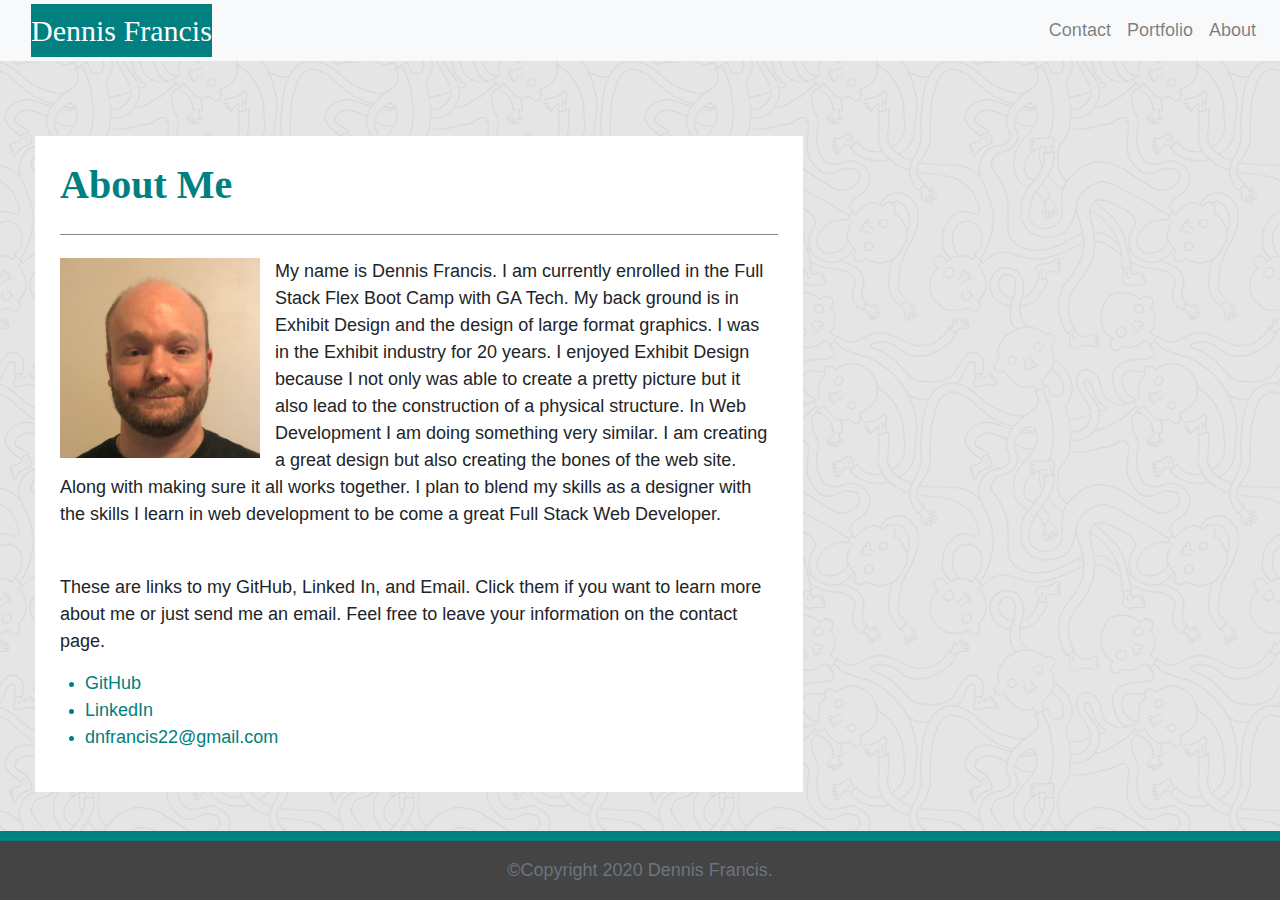
<file: index.html>
<!DOCTYPE html>

<!--[if lt IE 7]>      <html class="no-js lt-ie9 lt-ie8 lt-ie7"> <![endif]-->
<!--[if IE 7]>         <html class="no-js lt-ie9 lt-ie8"> <![endif]-->
<!--[if IE 8]>         <html class="no-js lt-ie9"> <![endif]-->
<!--[if gt IE 8]><!-->
<html class="no-js" lang="en">
  <!--<![endif]-->
  <head>
    <meta charset="utf-8" />
    <meta http-equiv="X-UA-Compatible" content="IE=edge" />
    <title>About Me</title>
    <meta name="description" content="" />
    <meta name="viewport" content="width=device-width, initial-scale=1" />

    <link
      rel="stylesheet"
      href="https://stackpath.bootstrapcdn.com/bootstrap/4.5.2/css/bootstrap.min.css"
      integrity="sha384-JcKb8q3iqJ61gNV9KGb8thSsNjpSL0n8PARn9HuZOnIxN0hoP+VmmDGMN5t9UJ0Z"
      crossorigin="anonymous"
    />
    <link rel="stylesheet" href="style.css" />
  </head>
  <body>
    <!-- This is the nav bar it contains links to other pages as well as a home button. -->
    <nav class="navbar navbar-expand-lg navbar-light bg-light">
      <div>
        <a class="name" class="nav-link" href="index.html">Dennis Francis</a>
      </div>
      <button
        class="navbar-toggler"
        type="button"
        data-toggle="collapse"
        data-target="#navbarNavAltMarkup"
        aria-controls="navbarNavAltMarkup"
        aria-expanded="false"
        aria-label="Toggle navigation"
      >
        <span class="navbar-toggler-icon"></span>
      </button>
      <div class="collapse navbar-collapse" id="navbarNavAltMarkup">
        <div class="navbar-nav ml-auto">
          <a class="nav-link" href="contact.html">Contact</a>
          <a class="nav-link" href="portfolio.html">Portfolio</a>
          <a class="nav-link" href="index.html">About</a>
        </div>
      </div>
    </nav>
    <!-- This container contains the majority of the content on the page. image short bio and a separate section with links. -->
    <main class="container" id="container">
      <!-- This is the main header for the article. (About Me) -->
      <header class="row">
        <section class="col-sm-12">
          <h1>About Me</h1>
        </section>
      </header>
      <!-- The article contains an image and short bio. -->
      <article class="row">
        <figure class="" class="col-sm-12">
          <img src="./assets/IMG_6171.jpg" alt="me" />
          <p>
            My name is Dennis Francis. I am currently enrolled in the Full Stack
            Flex Boot Camp with GA Tech. My back ground is in Exhibit Design and
            the design of large format graphics. I was in the Exhibit industry
            for 20 years. I enjoyed Exhibit Design because I not only was able
            to create a pretty picture but it also lead to the construction of a
            physical structure. In Web Development I am doing something very
            similar. I am creating a great design but also creating the bones of
            the web site. Along with making sure it all works together. I plan
            to blend my skills as a designer with the skills I learn in web
            development to be come a great Full Stack Web Developer.
          </p>
        </figure>
      </article>
      <!-- This article contains links to email and social media. -->
      <article class="row">
        <section class="" class="col-sm-12">
          <p>
            These are links to my GitHub, Linked In, and Email. Click them if you
            want to learn more about me or just send me an email. Feel free to
            leave your information on the contact page.
          </p>
          <ul>
            <li>
              <a href="https://github.com/dnfrancis22" target="_blank"
                >GitHub</a>
            </li>
            <li>
              <a href="https://www.linkedin.com/in/dennis-francis/" target="_blank"
                >LinkedIn</a>
            </li>
            <li>
              <a href="mailto:dnfrancis22@gmail.com">dnfrancis22@gmail.com</a>
            </li>
        </section>
      </article>
    </main>
    <!-- this is the footer it contains ©Copyright info. -->
    <footer class="footer mt-auto py-3" id="footer">
      <div class="container">
        <span class="text-muted">©Copyright 2020 Dennis Francis.</span>
      </div>
    </footer>
    <!--  -->
    <script
      src="https://code.jquery.com/jquery-3.5.1.slim.min.js"
      integrity="sha384-DfXdz2htPH0lsSSs5nCTpuj/zy4C+OGpamoFVy38MVBnE+IbbVYUew+OrCXaRkfj"
      crossorigin="anonymous"
    ></script>
    <script
      src="https://cdn.jsdelivr.net/npm/popper.js@1.16.1/dist/umd/popper.min.js"
      integrity="sha384-9/reFTGAW83EW2RDu2S0VKaIzap3H66lZH81PoYlFhbGU+6BZp6G7niu735Sk7lN"
      crossorigin="anonymous"
    ></script>
    <script
      src="https://stackpath.bootstrapcdn.com/bootstrap/4.5.2/js/bootstrap.min.js"
      integrity="sha384-B4gt1jrGC7Jh4AgTPSdUtOBvfO8shuf57BaghqFfPlYxofvL8/KUEfYiJOMMV+rV"
      crossorigin="anonymous"
    ></script>
    <script
      src="https://code.jquery.com/jquery-3.5.1.slim.min.js"
      integrity="sha384-DfXdz2htPH0lsSSs5nCTpuj/zy4C+OGpamoFVy38MVBnE+IbbVYUew+OrCXaRkfj"
      crossorigin="anonymous"
    ></script>
    <script
      src="https://cdn.jsdelivr.net/npm/popper.js@1.16.1/dist/umd/popper.min.js"
      integrity="sha384-9/reFTGAW83EW2RDu2S0VKaIzap3H66lZH81PoYlFhbGU+6BZp6G7niu735Sk7lN"
      crossorigin="anonymous"
    ></script>
    <script
      src="https://stackpath.bootstrapcdn.com/bootstrap/4.5.2/js/bootstrap.min.js"
      integrity="sha384-B4gt1jrGC7Jh4AgTPSdUtOBvfO8shuf57BaghqFfPlYxofvL8/KUEfYiJOMMV+rV"
      crossorigin="anonymous"
    ></script>
  </body>
</html>
</file>
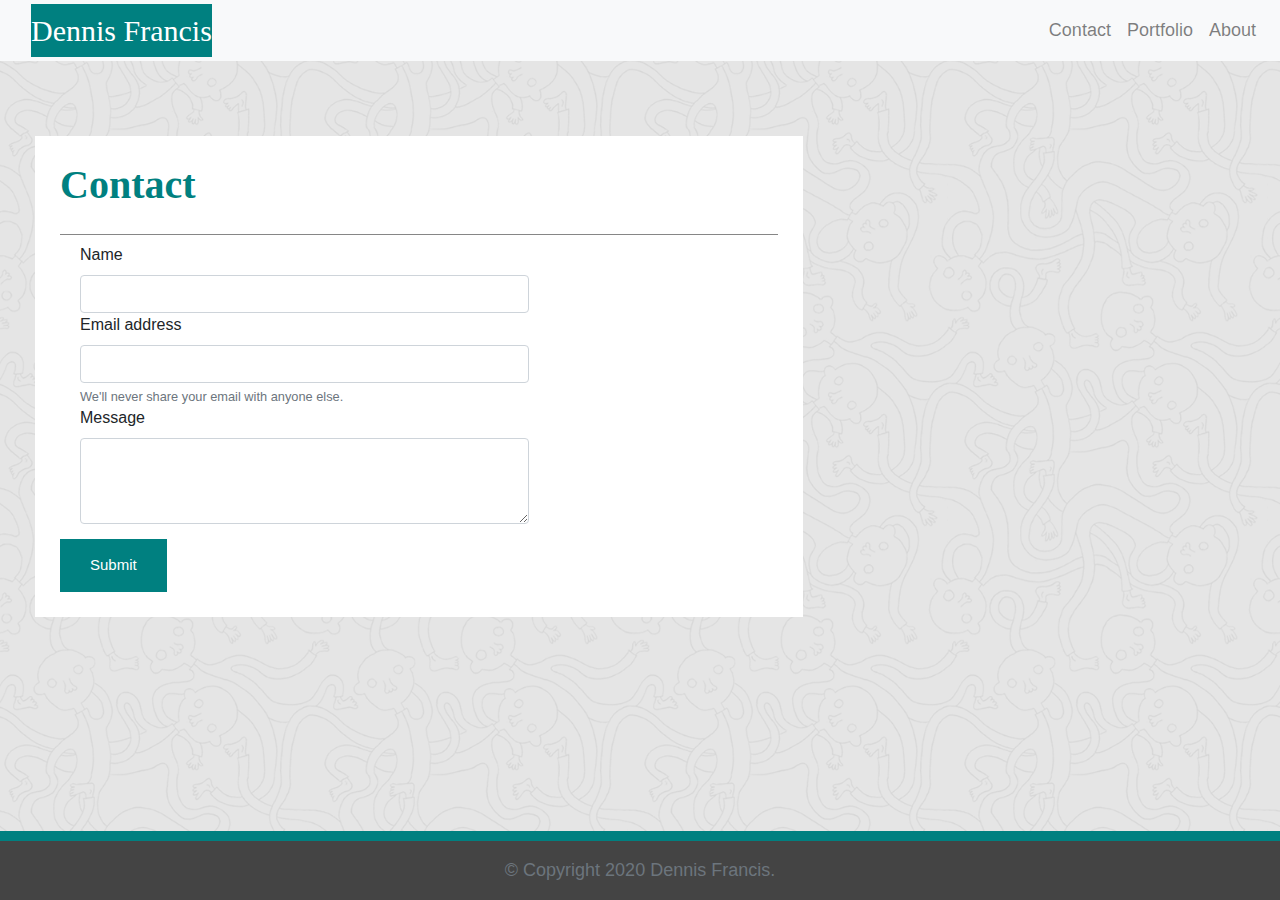
<file: contact.html>
<!DOCTYPE html>

<!--[if lt IE 7]>      <html class="no-js lt-ie9 lt-ie8 lt-ie7"> <![endif]-->
<!--[if IE 7]>         <html class="no-js lt-ie9 lt-ie8"> <![endif]-->
<!--[if IE 8]>         <html class="no-js lt-ie9"> <![endif]-->
<!--[if gt IE 8]><!-->
<html class="no-js" lang="en">
  <!--<![endif]-->
  <head>
    <meta charset="utf-8" />
    <meta http-equiv="X-UA-Compatible" content="IE=edge" />
    <title>Contact</title>
    <meta name="description" content="" />
    <meta name="viewport" content="width=device-width, initial-scale=1" />
    <link
      rel="stylesheet"
      href="https://stackpath.bootstrapcdn.com/bootstrap/4.5.2/css/bootstrap.min.css"
      integrity="sha384-JcKb8q3iqJ61gNV9KGb8thSsNjpSL0n8PARn9HuZOnIxN0hoP+VmmDGMN5t9UJ0Z"
      crossorigin="anonymous"
    />
    <link rel="stylesheet" href="style.css" />
  </head>
  <body>
    <!-- This is the nav bar it contains links to other pages as well as a home button. -->
    <nav class="navbar navbar-expand-lg navbar-light bg-light">
      <div>
        <a class="name" class="nav-link" href="index.html">Dennis Francis</a>
      </div>
      <button
        class="navbar-toggler"
        type="button"
        data-toggle="collapse"
        data-target="#navbarNavAltMarkup"
        aria-controls="navbarNavAltMarkup"
        aria-expanded="false"
        aria-label="Toggle navigation"
      >
        <span class="navbar-toggler-icon"></span>
      </button>
      <div class="collapse navbar-collapse" id="navbarNavAltMarkup">
        <div class="navbar-nav ml-auto">
          <a class="nav-link" class="float-right" href="contact.html"
            >Contact</a
          >
          <a class="nav-link" href="portfolio.html">Portfolio</a>
          <a class="nav-link" href="index.html">About</a>
        </div>
      </div>
    </nav>
    <!-- This container contains the majority of the content on the page. Header and form. -->
    <main class="container" id="container">
      <!-- This is the main header for the article. (Contact) -->
      <header class="row">
        <section class="col-sm-12">
          <h1>Contact</h1>
        </section>
      </header>
      <!-- This article contains the contact form. -->
      <article class="row">
        <section class="col-sm-8">
          <form>
            <section class="margin" class="form-group">
              <label for="exampleInputPassword1">Name</label>
              <input type="password" class="form-control" id="exampleInputPassword1">
            </section>
            <section class="margin" class="form-group">
              <label for="exampleInputEmail1">Email address</label>
              <input type="email" class="form-control" id="exampleInputEmail1" aria-describedby="emailHelp">
              <small id="emailHelp" class="form-text text-muted">We'll never share your email with anyone else.</small>          
            </section>
            <section class="margin" class="form-group">
              <label for="exampleFormControlTextarea1">Message</label>
              <textarea class="form-control" id="exampleFormControlTextarea1" rows="3"></textarea>
            </section>
            <!-- This is the button that you click to submit the contact info entered. -->
            <button type="submit" id="submit">Submit</button>
          </form>
        </section>
      </article>
    </main>
    <!-- this is the footer it contains ©Copyright info. -->
    <footer class="footer mt-auto py-3" id="footer">
      <div class="container">
        <span class="text-muted">© Copyright 2020 Dennis Francis.</span>
      </div>
    </footer>

    <script
      src="https://code.jquery.com/jquery-3.5.1.slim.min.js"
      integrity="sha384-DfXdz2htPH0lsSSs5nCTpuj/zy4C+OGpamoFVy38MVBnE+IbbVYUew+OrCXaRkfj"
      crossorigin="anonymous"
    ></script>
    <script
      src="https://cdn.jsdelivr.net/npm/popper.js@1.16.1/dist/umd/popper.min.js"
      integrity="sha384-9/reFTGAW83EW2RDu2S0VKaIzap3H66lZH81PoYlFhbGU+6BZp6G7niu735Sk7lN"
      crossorigin="anonymous"
    ></script>
    <script
      src="https://stackpath.bootstrapcdn.com/bootstrap/4.5.2/js/bootstrap.min.js"
      integrity="sha384-B4gt1jrGC7Jh4AgTPSdUtOBvfO8shuf57BaghqFfPlYxofvL8/KUEfYiJOMMV+rV"
      crossorigin="anonymous"
    ></script>
    <script
      src="https://code.jquery.com/jquery-3.5.1.slim.min.js"
      integrity="sha384-DfXdz2htPH0lsSSs5nCTpuj/zy4C+OGpamoFVy38MVBnE+IbbVYUew+OrCXaRkfj"
      crossorigin="anonymous"
    ></script>
    <script
      src="https://cdn.jsdelivr.net/npm/popper.js@1.16.1/dist/umd/popper.min.js"
      integrity="sha384-9/reFTGAW83EW2RDu2S0VKaIzap3H66lZH81PoYlFhbGU+6BZp6G7niu735Sk7lN"
      crossorigin="anonymous"
    ></script>
    <script
      src="https://stackpath.bootstrapcdn.com/bootstrap/4.5.2/js/bootstrap.min.js"
      integrity="sha384-B4gt1jrGC7Jh4AgTPSdUtOBvfO8shuf57BaghqFfPlYxofvL8/KUEfYiJOMMV+rV"
      crossorigin="anonymous"
    ></script>
  </body>
</html>
</file>
<file: style.css>
body {
  background-image: url(./assets/Background.JPG);
  background-size: 25%;
  position: relative;
  min-height: 100%;
  min-height: 100vh;
}
/* This Styling is for the navbar
.name is for the name in the left of the nav bar. */
.name {
  font-size: 30px;
  margin-left: 15px;
  margin-top: 9px;
  padding-top: 10px;
  padding-bottom: 10px;
  color: white;
  background-color: teal;
  font-family: Georgia, "Times New Roman", Times, serif;
}
.name:hover {
  text-decoration: none;
  color: white;
  background-color: rgb(0, 51, 51);
}
/* the container is the white box on each page that contains all of the content for each page. */
#container {
  width: 60%;
  display: inline-block;
  margin-left: 35px;
  background-color: white;
  padding: 25px;
  margin-top: 75px;
  margin-bottom: 75px;
}
/* h1 is the heading at the top of the content on each page. (About Me, Contact, and Portfolio.) */
h1 {
  color: teal;
  font-size: 40px;
  font-weight: bolder;
  font-family: Georgia, "Times New Roman", Times, serif;
  border-bottom: 1px solid rgb(134, 134, 134);
  padding-bottom: 25px;
}
/* form margin and submit are specific to the form section of the contact page.  */
#form {
  padding-top: 0%;
}
/* margin pushes the input boxes further from the side of the box than hi and the submit button.  */
.margin {
  margin-left: 20px;
}
/* submit is specific to the styling of the submit button. */
#submit {
  font-size: 15px;
  margin-top: 15px;
  padding-left: 30px;
  padding-top: 15px;
  padding-bottom: 15px;
  padding-right: 30px;
  color: white;
  background-color: teal;
  border: none;
}

#submit:hover {
  text-decoration: none;
  color: white;
  background-color: rgb(0, 51, 51);
}

/* the target img element is specific to the image on the about me page. */
img {
  width: 200px;
  height: 200px;
  margin: 15px;
  float: left;
}
/* p is specific to the paragraphs on the about me page. */
p {
  margin: 15px;
  font-size: 18px;
}
/* ul an a are specific to the links on the about me page. */
ul {
  color: teal;
}

a {
  color: teal;
  font-size: 18px;
}
/* the class img is specific to the images on the portfolio page. */
.img {
  width: 350px;
  height: 350px;
}

/* footer is specific to the footer section of each page. */
#footer {
  background-color: rgb(68, 68, 68);
  border-top: 10px solid teal;
  font-size: 18px;
  text-align: center;
  position: absolute;
  right: 0;
  bottom: 0;
  left: 0;
}
/* The media query was added so that the container that holds the main content of each page fills the screen when the page is viewed at its smallest size. */
@media screen and (max-width: 768px) {
  #container {
    width: 90%;
    margin-left: 15px;
  }
  .img {
    margin-left: 30px;
  }
}
</file>
